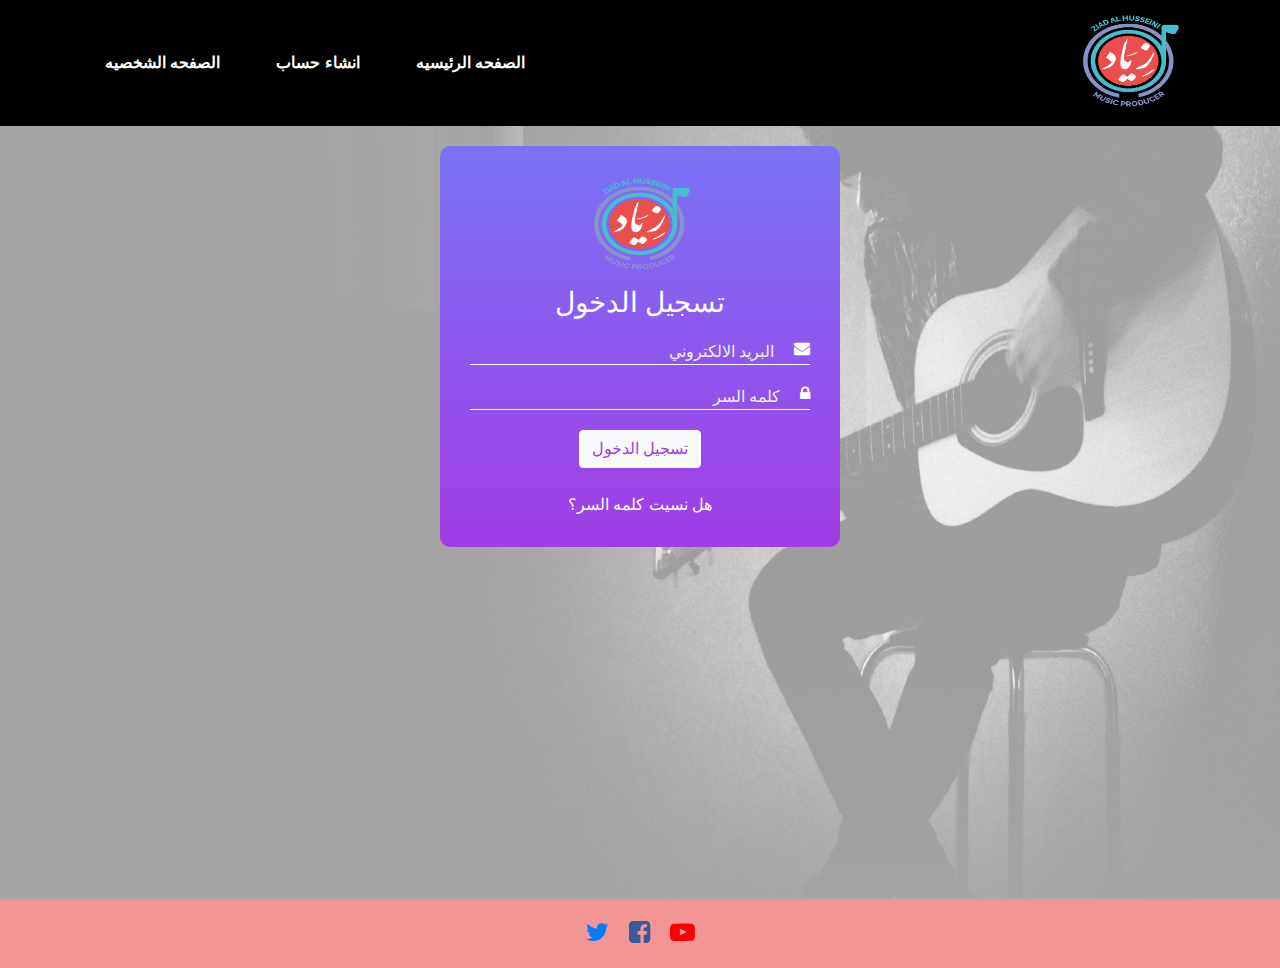
<file: login.html>
<!DOCTYPE html>
<html lang="ar" dir="rtl">
<head>
    <meta charset="UTF-8">
    <meta name="viewport" content="width=device-width, initial-scale=1.0">
    <title>Document</title>
    <link rel="stylesheet" href="/style/bootstrap-rtl.min.css">
    <link rel="stylesheet" href="/style/font-awesome.min.css">
    <link rel="stylesheet" href="/style/style.css">
</head>
<body>
    <!-- ****************************navbar*********************************** -->
    <div class="login-con">
    <nav class="navbar navbar-expand-lg black">
        <div class="container">
         <div class="navbar-brand"data-target="#bola"data-toggle="modal">
             <a href="/"><img src="./images/output-onlinepngtools.png" alt="logo"/></a>
         </div>
         <button class="navbar-toggler"data-toggle="collapse"data-target="#medo">
             <i class="fa fa-bars"></i>
         </button>
         <div class="collapse navbar-collapse"id="medo">
         <ul class="navbar-nav ml-auto">
             <li class="nav-item edit">
                  <a href="/"class="nav-link">الصفحه الرئيسيه</a>
              </li>
                 <li class="nav-item">
                 <a href="/signup.html"class="nav-link">انشاء حساب</a>
            </li>
                 <li class="nav-item">
                  <a href="#profile"class="nav-link">الصفحه الشخصيه</a>
              </li>
             </ul>
         </div>
     </div>
 </nav>



 <!-- **********************************login********************************** -->
 <div class="login">
     <img src="./images/output-onlinepngtools.png" alt="logo">
     <h3>تسجيل الدخول</h3>
     <form >
         <div class="input-con">
             <i class="fa fa-envelope" aria-hidden="true"></i>
             <input type="email" placeholder="البريد الالكتروني"/>
        </div>
        <div class="input-con">
            <i class="fa fa-lock" aria-hidden="true"></i>
            <input type="password" placeholder="كلمه السر"/>
        </div>
        <div class="text-center">
        <input type="submit" class="btn btn-light" value="تسجيل الدخول">
        </div>
        <a href="/forgetPassword">هل نسيت كلمه السر؟</a>
     </form>
 </div>




</div>


<!-- ***************************************fotter************************************** -->
    <footer>
        <a href="#">
           <i class="fa fa-youtube-play" aria-hidden="true"></i>
        </a>
        <a href="#">
           <i class="fa fa-facebook-square" aria-hidden="true"></i>
        </a>
        <a href="#">
           <i class="fa fa-twitter" aria-hidden="true"></i>
        </a>
    </footer>


    <script src="app/jquery.min.js"></script>
    <script src="app/bootstrap.min.js"></script>
</body>
</html>
</file>
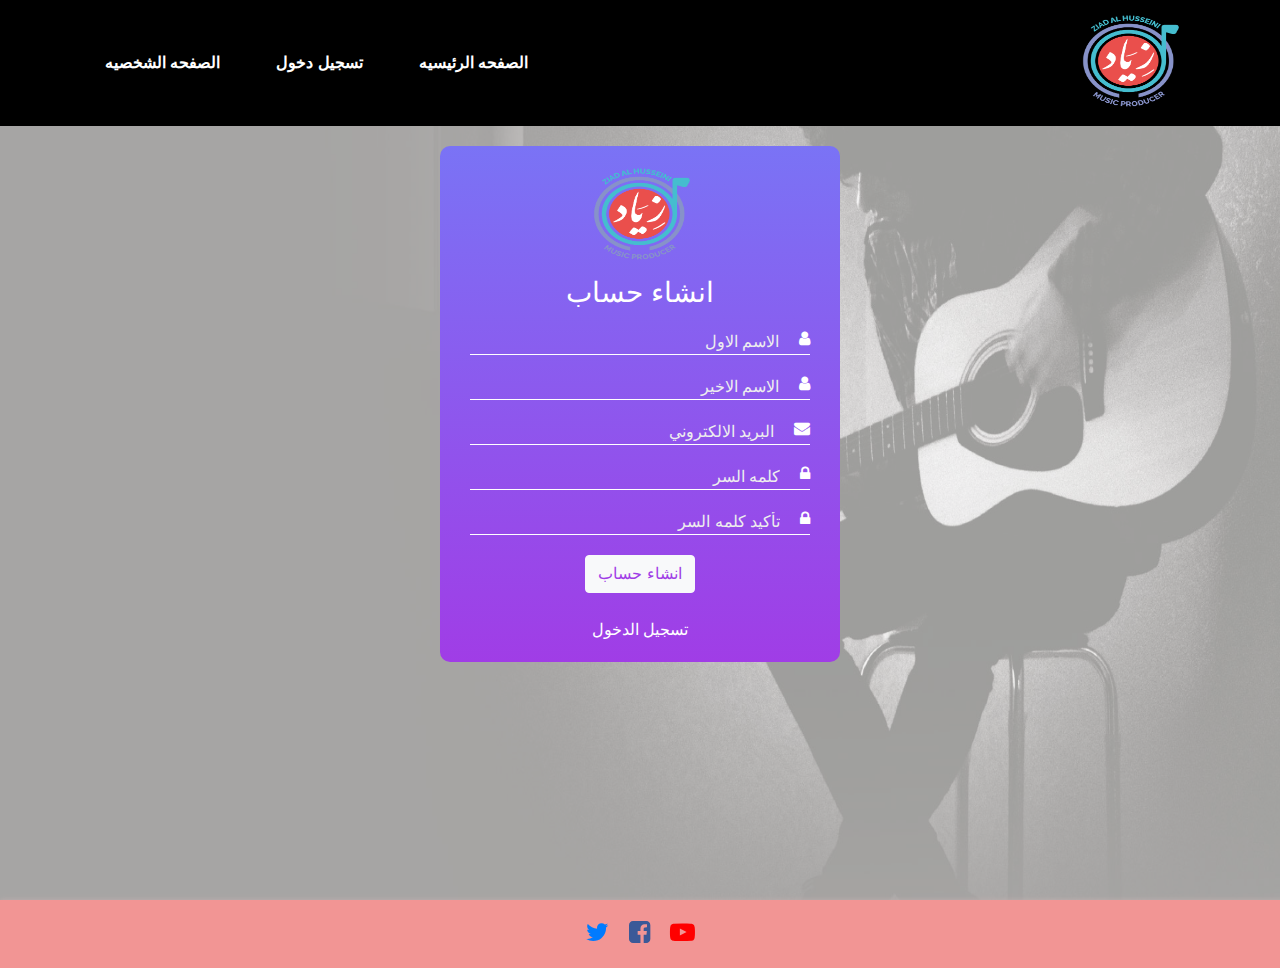
<file: signup.html>
<!DOCTYPE html>
<html lang="ar" dir="rtl">
<head>
    <meta charset="UTF-8">
    <meta name="viewport" content="width=device-width, initial-scale=1.0">
    <title>Document</title>
    <link rel="stylesheet" href="/style/bootstrap-rtl.min.css">
    <link rel="stylesheet" href="/style/font-awesome.min.css">
    <link rel="stylesheet" href="/style/style.css">
</head>
<body>
    <!-- ****************************navbar*********************************** -->
    <div class="signup-con">
    <nav class="navbar navbar-expand-lg black">
        <div class="container">
         <div class="navbar-brand"data-target="#bola"data-toggle="modal">
             <a href="/"><img src="./images/output-onlinepngtools.png" alt="logo"/></a>
         </div>
         <button class="navbar-toggler"data-toggle="collapse"data-target="#medo">
             <i class="fa fa-bars"></i>
         </button>
         <div class="collapse navbar-collapse"id="medo">
         <ul class="navbar-nav ml-auto">
             <li class="nav-item edit">
                  <a href="/"class="nav-link">الصفحه الرئيسيه</a>
              </li>
                 <li class="nav-item">
                  <a href="/login.html"class="nav-link">تسجيل دخول</a>
              </li>
                 <li class="nav-item">
                  <a href="#profile"class="nav-link">الصفحه الشخصيه</a>
              </li>
             </ul>
         </div>
     </div>
 </nav>



 <!-- **********************************signup********************************** -->
 <div class="signup">
     <img src="./images/output-onlinepngtools.png" alt="logo">
     <h3>انشاء حساب</h3>
     <form >
        <div class="input-con">
            <i class="fa fa-user" aria-hidden="true"></i>
            <input type="text" placeholder="الاسم الاول"/>
       </div>
       <div class="input-con">
        <i class="fa fa-user" aria-hidden="true"></i>
        <input type="text" placeholder="الاسم الاخير"/>
   </div>
         <div class="input-con">
             <i class="fa fa-envelope" aria-hidden="true"></i>
             <input type="email" placeholder="البريد الالكتروني"/>
        </div>
        <div class="input-con">
            <i class="fa fa-lock" aria-hidden="true"></i>
            <input type="password" placeholder="كلمه السر"/>
        </div>
        <div class="input-con">
            <i class="fa fa-lock" aria-hidden="true"></i>
            <input type="password" placeholder="تأكيد كلمه السر"/>
        </div>
        <div class="text-center">
        <input type="submit" class="btn btn-light" value="انشاء حساب">
        </div>
        <a href="/signin">تسجيل الدخول</a>
     </form>
 </div>

</div>



<!-- ***************************************fotter************************************** -->
    <footer>
        <a href="#">
           <i class="fa fa-youtube-play" aria-hidden="true"></i>
        </a>
        <a href="#">
           <i class="fa fa-facebook-square" aria-hidden="true"></i>
        </a>
        <a href="#">
           <i class="fa fa-twitter" aria-hidden="true"></i>
        </a>
    </footer>

    <script src="app/jquery.min.js"></script>
    <script src="app/bootstrap.min.js"></script>
</body>
</html>
</file>
<file: style/style.css>
*
{
    padding: 0;
    margin: 0;
    box-sizing: border-box;
    font-family:Arial, Helvetica, sans-serif;
}
html
{
    scroll-behavior: smooth;
}
body
{
    direction: rtl;
    position: relative;
    user-select: none;
}
/* ******************************************header****************************************** */
header
{
    position: relative;
    overflow: hidden;
    background-image: url("../images/image.jpg");
    width: 100%;
    height: 100vh;
    background-size:100% 100%;
}
header::after
{
    content: "";
    position: absolute;
    top: 0;
    bottom: 0;
    left: 0;
    right: 0;
    background-color: #0a09099c;
    z-index: 1;
}

/* ******************************************navbar****************************************** */
.navbar
{
    position: -webkit-sticky;
    position: sticky !important;
    top: 0;
    z-index: 99;
    padding: 0 !important;
    background: #00000017;
    padding: .5rem 1rem !important;
}
.navbar.black
{
    background-color: #000 !important;
}
.about-small
{
    display: none;
}
.edit
{
    margin-top: 0 !important;
}
.navbar .navbar-brand img
{
    width: 100px;
    height: 100px;
}
.navbar .nav-link
{
    color: #fff;
    text-transform: uppercase;
    font-weight: bold;
    padding: 40px 20px !important;
}
.navbar .nav-link:hover
{
    text-shadow: 5px 5px 5px #fff;
}
.navbar-collapse
{
    z-index: 1;
    text-align: center;
}
.navbar-toggler
{
    background: #423333;
    border: 1px solid #888;
    padding: 10px 15px;
    cursor: pointer;
}
.navbar-toggler:focus
{
    outline: none;
}
.navbar-toggler i
{
    color: #fff;
}
/* *****************************************title************************************ */
header .title
{
    position: absolute;
    top: 50%;
    right: 50%;
    transform: translate(50%, -50%);
    z-index: 5;
    text-align: center;
    padding: 15px;
}
header .title h2
{
    font-size: 70px;
    text-transform: capitalize;
    color:#fff
}
header .title p
{
    font-size: 14px;
    color: #eee;
    max-height: 60px;
    overflow: hidden;
    text-overflow: ellipsis;
}


/* *****************************************logo************************************ */
.logo
{
    margin: 50px;
}
.logo .logo-con
{
    position: relative;
    text-align: center;
}
.logo .logo-con::after
{
    content: "";
    position: absolute;
    height: 2px;
    background-color: #ea4f4c;
    top: 50%;
    right: 0;
    left: 0;
    z-index: -1;
}
.logo .logo-con img
{
    width: 100px;
    height: 100px;
    margin: 0 auto;
}

/* *****************************************about************************************ */
.about
{
    background-image: url("../images/Youtube\ Cover\ Image\ 5.png");
    background-size: 100% 100%;
    width: 100%;
    min-height: 300px;
    position: relative;
    height: 100%;
    display: none;
}
.about::after
{
    position: absolute;
    top: 0;
    left: 0;
    right: 0;
    bottom: 0;
    background-color: rgba(0, 0, 0, 0.514);
    content: "";
    z-index: 2;
}
.about .content
{
    position: absolute;
    left: 50%;
    transform: translate(-50%,0);
    z-index: 20;
    width: 100%;
    height: auto;
    padding: 15px;
}
.about h2
{
    text-align: center;
    color: #fff;
    font-size: 50px;
    margin-bottom: 20px;
}
.about h2::after,
.about-large h2::after,
.contact .contact-con h2::after
{
    position: absolute;
    content: "";
    height: 2px;
    background-color: #ea4f4c;
    top: 75px;
    width: 25%;
    left: 50%;
    transform: translate(-50%, 0px) scale(0.5);
    transition: transform .5s ease;
}
.about h2:hover:after
{
    transform: translate(-50%, 0px) scale(1);
}
.about p
{
    color: #fff;
    text-align: right;
    padding: 0 20px;
    font-size: 25px;
    max-height: 150px;
    overflow: hidden;
}

                        /* **********************about large*************************** */
 .about-large h2
{
   text-align: center;
   font-size: 50px;
    margin-bottom: 20px;
    color: #000;
    position: relative;
}
.about-large h2::after
{
    top: 60px;
}
.about-large h2:hover:after
{
    transform: translate(-50%, 0px) scale(1);
}
.about-large img
{
    width: 100%;
    height: 100%;
    border-radius: 10px;
}
.about-large p
{
    background: linear-gradient(20deg,#271d39,#3d2054);
    padding: 15px;
    width: 100%;
    color: #fff;
    height: 100%;
    border-radius: 10px;
    text-align: right;
}

/* *****************************************contact us************************************ */
.contact
{
    width: 100%;
    height: auto;
    padding: 30px 0 60px;
    position: relative;
}
.contact ::before
{
    position: absolute;
    top: 0%;
    bottom: 0%;
    left: 0;
    right: 0;
    background: rgb(234 79 76);
    content: "";
    z-index: -1;
    clip-path: polygon(90% 0, 100% 0, 100% 100%, 0% 100%);
}
.contact .contact-con
{
    width: 70%;
    height: auto;
    margin:0 auto;
    text-align: center;
}
.contact .contact-con h2
{
    font-size: 50px;
    margin-bottom: 20px;
}
.contact .contact-con h2::after
{
    top: 85px;
}
.contact .contact-con h2:hover::after
{
    transform: translate(-50%, 0px) scale(1);
}
.contact .contact-con p
{
    color: #666;
    margin-bottom: 3rem;
    text-transform: capitalize;
}
.contact .contact-con input,textarea
{
    width: 100%;
    height: auto;
    display: block;
    margin-bottom: 20px;
    border-radius: 5px;
    border:1px solid #eee;
    padding:5px;
}
.contact .contact-con textarea
{
    height: 100px;
}

/* *****************************************fotter************************************ */
footer
{
    background-color: #ea4f4c99;
    padding: 20px;
    text-align: center;
    color: #fff;
    position:relative;
    bottom: 0;
    left: 0;
    right: 0;
    z-index: 100;
    display: flex;
    justify-content: center;
    box-shadow: 5px 5px 5px 5px #c1afaf;
}
footer i
{
    font-size: 25px !important;
}
footer a:not(:last-of-type)
{
    margin-left: 20px;
}

footer .fa-youtube-play
{
    color: #FF0000;
}
footer .fa-facebook-square
{
    color: #3b5998;
}



/* *******************************************login , signup************************************** */
.signup-con,
.login-con
{
    position: relative;
    width: 100%;
    min-height: 100vh;
    background-image: url("../images/login-cover.jpg");
    background-size: 100% 100%;
    padding-bottom: 20px;
}
.login-con::before,
.signup-con::before
{
    content: "";
    position: absolute;
    top: 0;
    left: 0;
    right: 0;
    bottom: 0;
    background-color: #f6f6f69e;
}
.login-con .login,
.signup-con .signup
{
    position: relative;
    padding: 30px;
    border-radius: 10px;
    text-align: center;
    background:linear-gradient(#7a73f5,#a03de6);
    width: 400px;
    margin: 20px auto 0;
}

.login-con .login img,
.signup-con .signup img
{
    width: 100px;
    height: 100px;
    margin-bottom: 10px;
}
.login-con .login h3,
.signup-con .signup h3
{
    color: #fff;
    margin-bottom: 20px;
}
.login-con .login .input-con,
.signup-con .signup .input-con
{
    width: 100%;
    height: auto;
    display: flex;
    color: #fff;
    margin-bottom: 20px;
    border-bottom: .5px solid #fff;
}
.login-con .login .input-con i,
.signup-con .signup .input-con i
{
    margin-left: 20px;
}
.login-con .login .input-con input[type="email"],
.login-con .login .input-con input[type="password"],
.signup-con .signup .input-con input[type="email"],
.signup-con .signup .input-con input[type="password"],
.signup-con .signup .input-con input[type="text"]
{
    width: 100%;
    height: auto;
    background: transparent;
    border: none;
    outline: 0;
    color: #fff;
}
.login-con .login input[type="submit"],
.signup-con .signup input[type="submit"]
{
    color: #a03de6 !important ;
    font-weight: 500;
    margin-bottom: 25px;
}
.login-con .login a,
.signup-con .signup a
{
    color: #fff;
}
.login-con .login input::placeholder,
.signup-con .signup input::placeholder
{
    color: #eee;
    opacity: 1; 
}
.login-con .login input:-ms-input-placeholder,
.signup-con .signup input:-ms-input-placeholder,
.login-con .login input::-ms-input-placeholder,
.signup-con .signup input::-ms-input-placeholder
{ 
    color: #eee;
}

.signup-con .signup
{
    padding: 20px 30px;
}


/* ***********************************arrowup******************************* */
#arrowUp
{
    position: fixed;
    background-color: #ea4f4c;
    color: #fff;
    cursor: pointer;
    font-size: 20px;
    padding: 10px;
    border-radius: 20%;
    right: 25px;
    bottom: 90px;
    z-index: 10;
}















@media (max-width: 991.98px)
{
    /* ***********************navbar****************** */
    .navbar
    {
        padding: .5rem 1rem !important;
    }
    .navbar ul li a
    {
        background-color: #3f3939;
        margin-top: 0;
    }
    .navbar .nav-link
    {
        padding: 20px 20px !important;
    }
    .rtl .navbar-nav .nav-item+.nav-item,
    [dir=rtl] .navbar-nav .nav-item+.nav-item
    {
        margin: 10px 0 0;
    }
    .about-small
    {
        display: list-item;
    }

    /* ***********************title****************** */
    header .title h2
    {
        font-size: 55px;
    }
    /* ***********************about****************** */
    .about
    {
        display: block;
    }
    .about-large
    {
        display: none;
    }
}

@media (max-width: 575.98px)
{
    /* ***********************title****************** */
    header .title
    {
        width: 100%;
    }

    /* ***********************about****************** */
    .about p
    {
        font-size: 20px;
    }
.contact .contact-con h2::after
    {
        top: 95px;
    }

    /* ***********************login****************** */
    .login-con .login,
    .signup-con .signup
    {
        width: 325px;
    }
}

@media (min-width: 992px)
{
    
}
</file>
